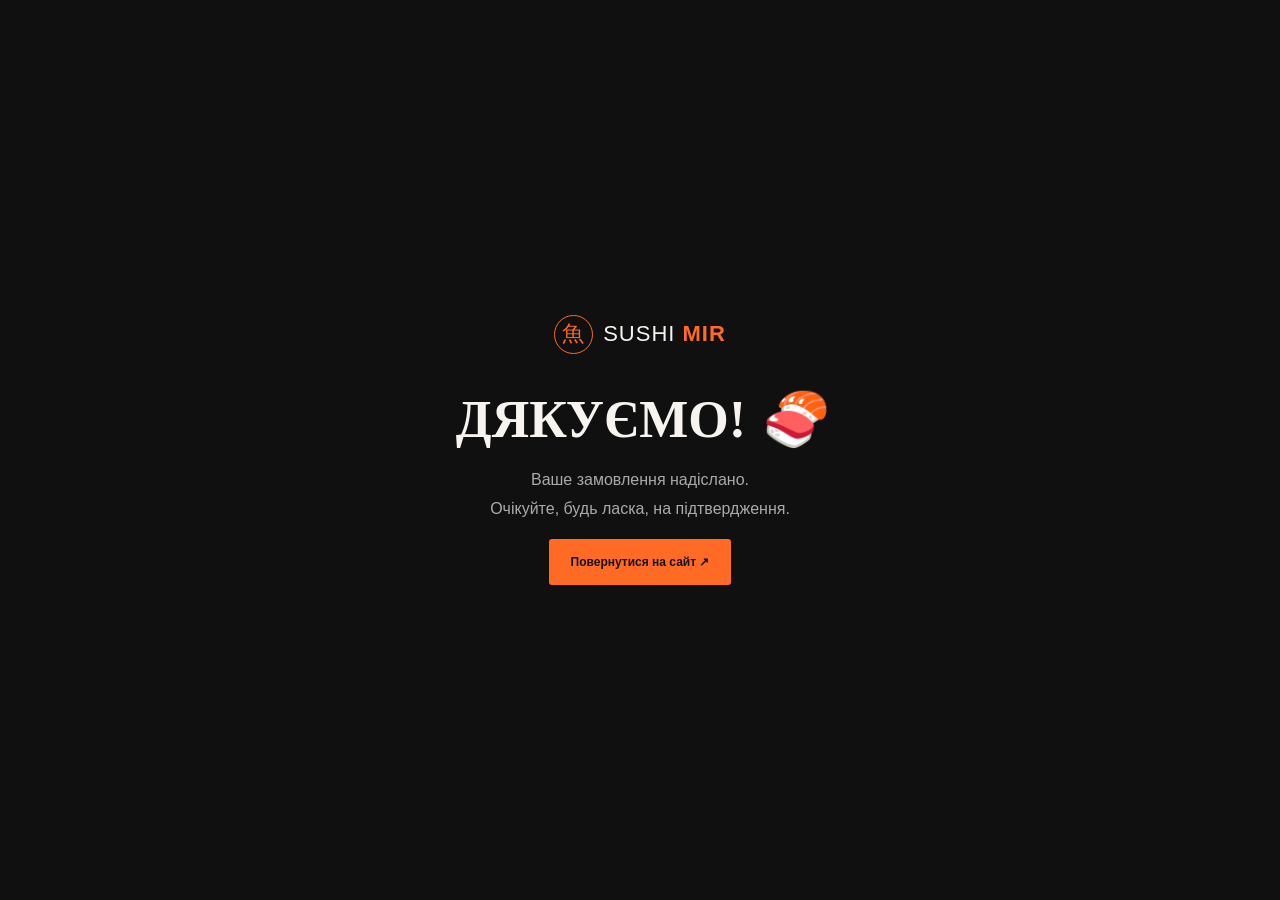
<file: success.html>
<!doctype html><html lang="uk"><meta charset="utf-8"><meta name="viewport" content="width=device-width,initial-scale=1"><title>Замовлення прийнято — SUSHI MIR</title><link rel="stylesheet" href="style.css"><body style="min-height:100vh;display:grid;place-items:center;text-align:center;padding:25px"><main><div class="brand" style="justify-content:center"><span class="brand-mark">魚</span><span>SUSHI <b>MIR</b></span></div><h1 style="font:600 52px Oswald;margin:35px 0 10px">ДЯКУЄМО! <em style="color:#ff6b24">🍣</em></h1><p style="color:#aaa;line-height:1.8">Ваше замовлення надіслано.<br>Очікуйте, будь ласка, на підтвердження.</p><a class="primary-btn" href="/">Повернутися на сайт ↗</a></main></body></html>
</file>
<file: style.css>
*{box-sizing:border-box} :root{--bg:#101010;--panel:#191919;--text:#f7f4ef;--muted:#aaa49b;--orange:#ff6b24;--line:#30302e}html{scroll-behavior:smooth}body{margin:0;background:var(--bg);color:var(--text);font-family:Manrope,Arial,sans-serif}a{color:inherit;text-decoration:none}button,input,textarea,select{font:inherit}.topbar{height:86px;padding:0 7.2%;display:flex;align-items:center;justify-content:space-between;border-bottom:1px solid #ffffff12;position:relative;z-index:3}.brand{display:flex;align-items:center;gap:10px;font-family:Oswald,sans-serif;font-size:22px;letter-spacing:1px;line-height:1}.brand b{color:var(--orange)}.brand small{display:block;font:700 8px Manrope;letter-spacing:3px;color:#888;margin-top:6px}.brand-mark{width:39px;height:39px;border:1px solid var(--orange);color:var(--orange);border-radius:50%;display:grid;place-items:center;font-size:22px}.topbar nav{display:flex;gap:35px;color:#c7c2ba;font-size:13px}.topbar nav a:hover{color:var(--orange)}.cart-open{border:1px solid #ffffff38;background:transparent;color:white;padding:11px 17px;border-radius:30px;cursor:pointer;font-weight:700;font-size:12px}.cart-open span{background:var(--orange);color:#111;border-radius:20px;padding:3px 7px;margin-left:8px}.hero{min-height:590px;padding:70px 9% 80px;display:grid;grid-template-columns:1fr 1.05fr;align-items:center;gap:40px;overflow:hidden}.eyebrow{font-size:10px;letter-spacing:2.8px;color:var(--orange);font-weight:800;display:flex;align-items:center;gap:10px}.eyebrow i{width:22px;height:2px;background:var(--orange);display:inline-block}.hero h1{font:700 clamp(48px,6.1vw,82px)/1.03 Oswald,sans-serif;letter-spacing:1px;margin:25px 0}.hero h1 em,h2 em,h3 em{font-style:normal;color:var(--orange)}.hero-copy>p{max-width:410px;color:#aaa;line-height:1.8;font-size:14px;margin-bottom:30px}.primary-btn{background:var(--orange);color:#15110e;border:0;border-radius:3px;padding:16px 22px;display:inline-flex;justify-content:space-between;align-items:center;gap:28px;font-weight:800;font-size:12px;cursor:pointer;transition:.2s}.primary-btn:hover{background:#ff8a4f;transform:translateY(-2px)}.hero-note{margin-top:38px;color:#8c8882;font-size:11px}.hero-note span{color:var(--orange);font-size:18px;margin-right:8px}.hero-art{height:430px;position:relative;display:flex;align-items:center;justify-content:center}.hero-art img{width:min(100%,510px);height:380px;object-fit:cover;border-radius:48% 48% 8px 8px;position:relative;z-index:1;filter:saturate(.9)}.hero-orbit{position:absolute;width:440px;height:440px;border:1px solid #ff6b244c;border-radius:50%;right:3%;top:-2%}.hero-stamp{position:absolute;z-index:2;left:0;bottom:22px;background:var(--orange);color:#15110e;border-radius:50%;width:105px;height:105px;display:grid;align-content:center;text-align:center;font:600 18px/1.1 Oswald;transform:rotate(-12deg)}.hero-stamp b{font-size:24px}.hero-stamp small{font:700 7px Manrope;letter-spacing:1px;margin-top:5px}.hero-tag{position:absolute;right:-10px;bottom:35px;background:#171717;border:1px solid #ffffff2a;padding:15px 20px;font-size:9px;letter-spacing:2px;z-index:2;color:#999}.hero-tag b{display:block;color:white;font-size:11px;margin-top:5px}.menu-section{padding:75px 9% 100px;background:#171717}.section-head{display:flex;align-items:end;justify-content:space-between}.section-head h2,.about h2{font:600 clamp(34px,4vw,49px)/1.1 Oswald;margin:16px 0 0}.menu-sub{font-size:12px;line-height:1.8;color:#999}.filters{display:flex;gap:10px;margin:38px 0 28px;flex-wrap:wrap}.filter{background:transparent;color:#aaa;border:1px solid #ffffff24;padding:10px 20px;border-radius:30px;font-size:11px;cursor:pointer}.filter.active,.filter:hover{background:var(--orange);border-color:var(--orange);color:#17110e;font-weight:800}.products{display:grid;grid-template-columns:repeat(3,1fr);gap:22px}.product-card{background:#202020;border:1px solid #ffffff0d;border-radius:5px;overflow:hidden;transition:.25s}.product-card:hover{transform:translateY(-5px);border-color:#ff6b2466}.product-image{height:220px;position:relative;background:#292929;overflow:hidden}.product-image img{width:100%;height:100%;object-fit:cover;transition:.4s}.product-card:hover .product-image img{transform:scale(1.05)}.product-category{position:absolute;left:15px;top:15px;background:#111d;color:var(--orange);padding:7px 10px;font-size:9px;font-weight:800;letter-spacing:1px}.product-info{padding:18px}.product-info h3{font:600 22px Oswald;margin:0 0 8px}.product-info p{font-size:11px;line-height:1.7;color:#999;min-height:38px;margin:0 0 17px}.product-meta{display:flex;justify-content:space-between;align-items:center}.weight{color:#999;font-size:10px}.price{font-weight:800;font-size:17px}.add-btn{width:35px;height:35px;border:0;border-radius:50%;background:var(--orange);font-size:21px;cursor:pointer;color:#111}.empty{color:#aaa;grid-column:1/-1;padding:35px;text-align:center;border:1px dashed #444}.about{padding:85px 13%;display:grid;grid-template-columns:230px 1fr;gap:55px;align-items:center}.about-symbol{font:120px Georgia;color:var(--orange);border:1px solid #ff6b2444;border-radius:50%;width:210px;height:210px;display:grid;place-items:center}.about p{max-width:600px;color:#999;font-size:13px;line-height:1.9}footer{padding:35px 8%;border-top:1px solid #ffffff18;display:flex;align-items:center;justify-content:space-between;gap:20px;color:#888;font-size:11px}footer>small{font-size:10px}.admin-link{background:none;border:0;color:#777;text-decoration:underline;cursor:pointer;font-size:10px}.overlay,.modal-backdrop{position:fixed;inset:0;background:#000b;z-index:10;opacity:0;visibility:hidden;transition:.25s}.overlay.show,.modal-backdrop.show{opacity:1;visibility:visible}.drawer{position:fixed;right:0;top:0;height:100%;width:min(440px,100%);background:#181818;z-index:11;transform:translateX(105%);transition:.3s;padding:28px;display:flex;flex-direction:column}.drawer.show{transform:translateX(0)}.drawer-head{display:flex;justify-content:space-between;align-items:center;border-bottom:1px solid var(--line);padding-bottom:20px}.drawer h3,.modal h3{font:600 34px Oswald;margin:8px 0 0}.icon-btn{border:1px solid #ffffff30;background:transparent;color:white;border-radius:50%;width:35px;height:35px;cursor:pointer}.cart-items{overflow:auto;flex:1;padding:15px 0}.cart-row{display:grid;grid-template-columns:65px 1fr auto;gap:13px;align-items:center;padding:13px 0;border-bottom:1px solid #ffffff14}.cart-row img{width:65px;height:65px;object-fit:cover;border-radius:4px}.cart-row b{font-size:12px}.cart-row small{display:block;color:#999;margin-top:5px}.qty{display:flex;align-items:center;gap:8px;margin-top:8px}.qty button{width:22px;height:22px;background:#333;color:white;border:0;cursor:pointer}.remove{background:none;border:0;color:#888;cursor:pointer}.cart-bottom{border-top:1px solid var(--line);padding-top:20px}.total-line{display:flex;justify-content:space-between;align-items:center;margin:0 0 18px;font-size:13px}.total-line strong{font-size:20px}.full{width:100%}.modal-backdrop{z-index:20;display:grid;place-items:center;padding:18px;overflow:auto}.modal{position:relative;background:#1a1a1a;border:1px solid #ffffff1c;width:min(570px,100%);max-height:92vh;overflow:auto;padding:35px;border-radius:6px;transform:translateY(12px);transition:.25s}.modal-backdrop.show .modal{transform:translateY(0)}.modal-x{position:absolute;right:20px;top:20px}.modal h3{margin:12px 0 25px}.form-grid{display:grid;grid-template-columns:1fr 1fr;gap:15px}.modal label{display:block;color:#c9c4bd;font-size:11px;font-weight:700}.modal input:not([type=radio]):not([type=file]),.modal textarea,.modal select{display:block;width:100%;margin-top:7px;padding:12px;background:#111;border:1px solid #383838;color:white;border-radius:3px;outline:none;font-size:12px}.modal input:focus,.modal textarea:focus,.modal select:focus{border-color:var(--orange)}.wide{grid-column:1/-1}.optional,.form-hint{color:#777;font-size:10px;font-weight:400}.form-label{font-size:11px;font-weight:700;margin:22px 0 10px}.choice-row{display:flex;gap:10px}.choice-row label{flex:1}.choice-row input{position:absolute;opacity:0}.choice-row span{display:block;text-align:center;border:1px solid #383838;padding:13px;cursor:pointer;border-radius:3px}.choice-row input:checked+span{border-color:var(--orange);color:var(--orange)}.comment-label{margin-top:20px}.modal-total{margin-top:23px}.form-hint{text-align:center;margin:12px 0 0}.hidden{display:none}.admin-warning{font-size:11px;color:#e4a27e;background:#ff6b2412;padding:10px;line-height:1.6}.admin-modal{width:min(680px,100%)}.admin-list-head{display:flex;justify-content:space-between;margin:25px 0 10px;font-size:12px}.admin-list-head span{color:#888}.admin-product{display:flex;align-items:center;gap:12px;padding:10px 0;border-top:1px solid #ffffff16}.admin-product img{width:48px;height:48px;object-fit:cover}.admin-product div{flex:1}.admin-product b{font-size:11px}.admin-product small{display:block;color:#999;margin-top:4px}.delete-btn{background:none;border:1px solid #75413a;color:#ff8b72;padding:7px 10px;border-radius:3px;cursor:pointer;font-size:10px}
@media(max-width:800px){.topbar{padding:0 5%;height:72px}.topbar nav{display:none}.hero{grid-template-columns:1fr;padding:55px 7%;gap:10px}.hero-art{height:330px}.hero-art img{height:290px}.hero-orbit{width:320px;height:320px}.products{grid-template-columns:repeat(2,1fr)}.menu-section{padding:60px 6%}.about{padding:65px 8%;grid-template-columns:130px 1fr;gap:25px}.about-symbol{width:125px;height:125px;font-size:75px}footer{flex-wrap:wrap}}
@media(max-width:520px){.brand{font-size:18px}.brand-mark{width:34px;height:34px}.cart-open{padding:9px 12px}.hero{padding-top:45px}.hero h1{font-size:52px}.hero-art{height:280px}.hero-art img{height:245px}.hero-orbit{width:270px;height:270px}.hero-stamp{width:80px;height:80px;font-size:14px}.hero-stamp b{font-size:19px}.hero-tag{right:0;bottom:10px}.section-head{display:block}.menu-sub{margin-top:15px}.products{grid-template-columns:1fr}.product-image{height:240px}.about{grid-template-columns:1fr}.about-symbol{display:none}footer{display:grid;grid-template-columns:1fr 1fr}footer p{display:none}.modal{padding:28px 20px}.form-grid{grid-template-columns:1fr}.wide{grid-column:auto}}
</file>
